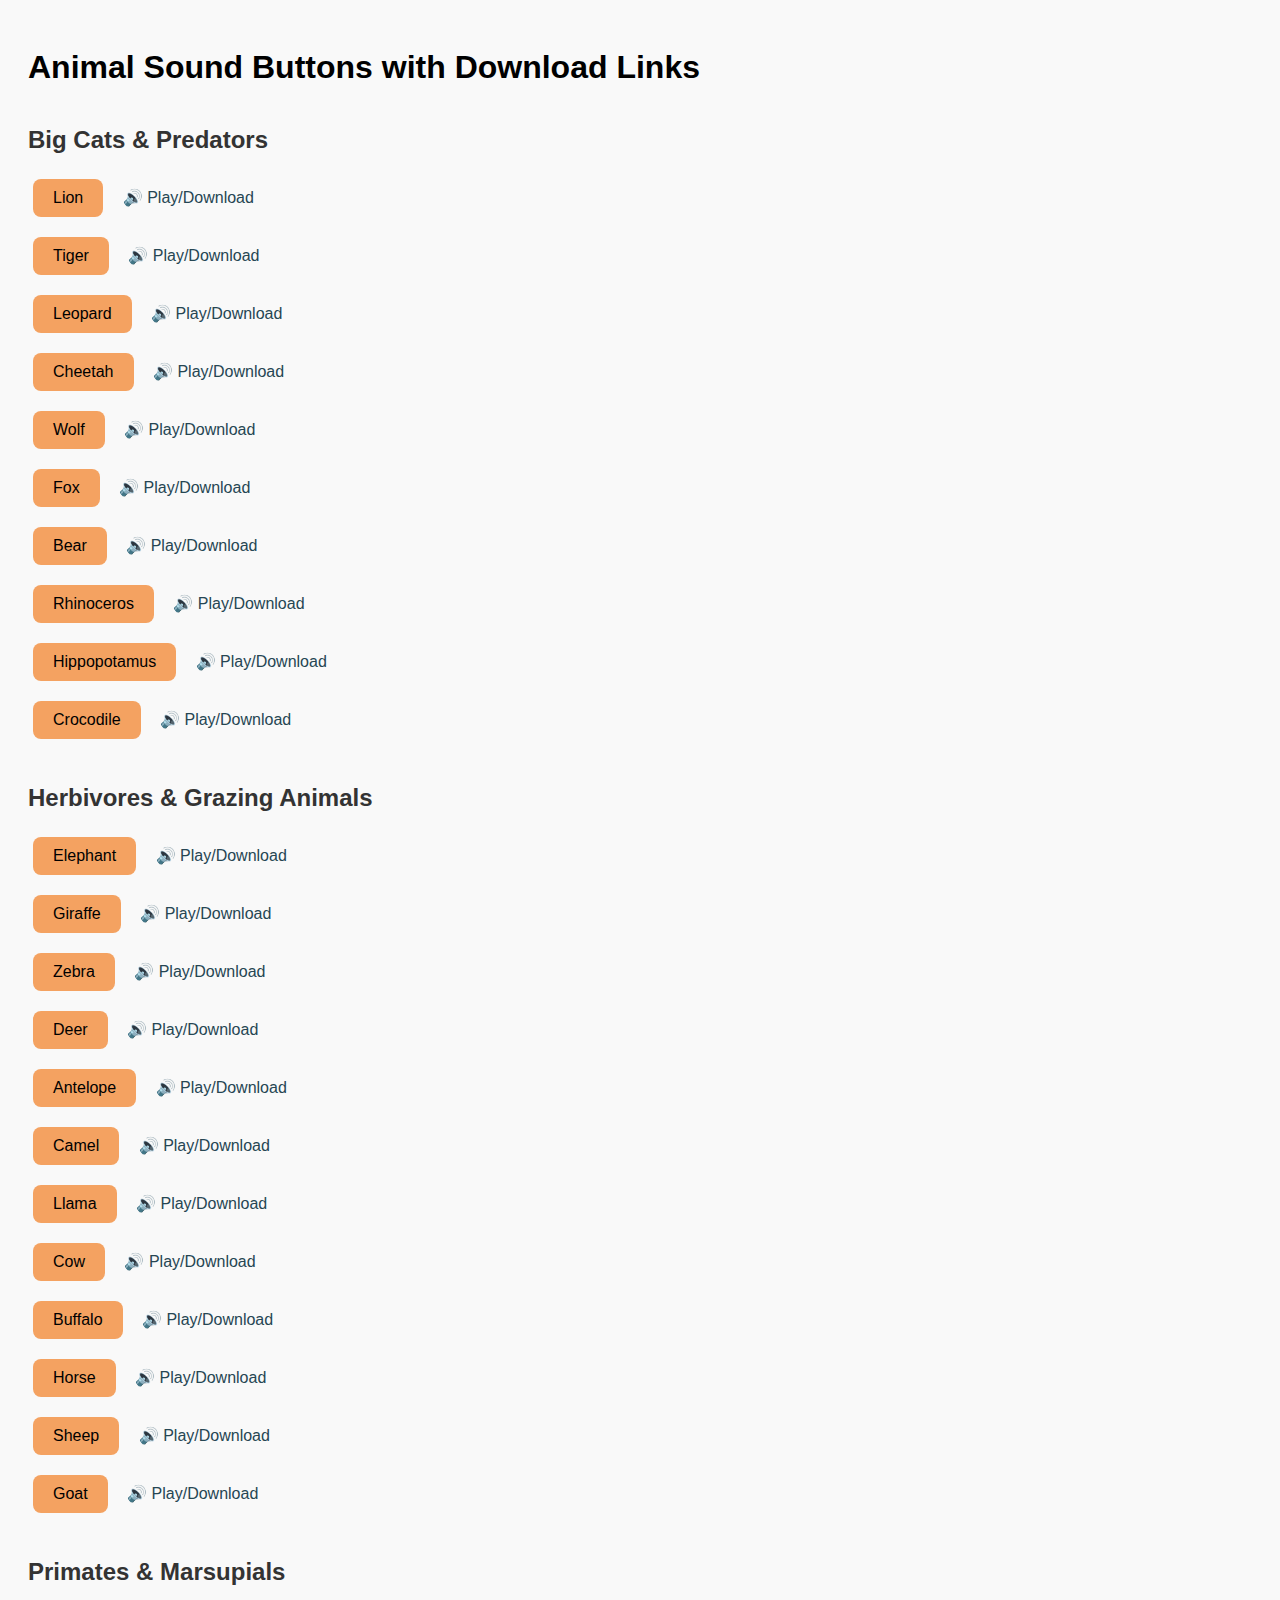
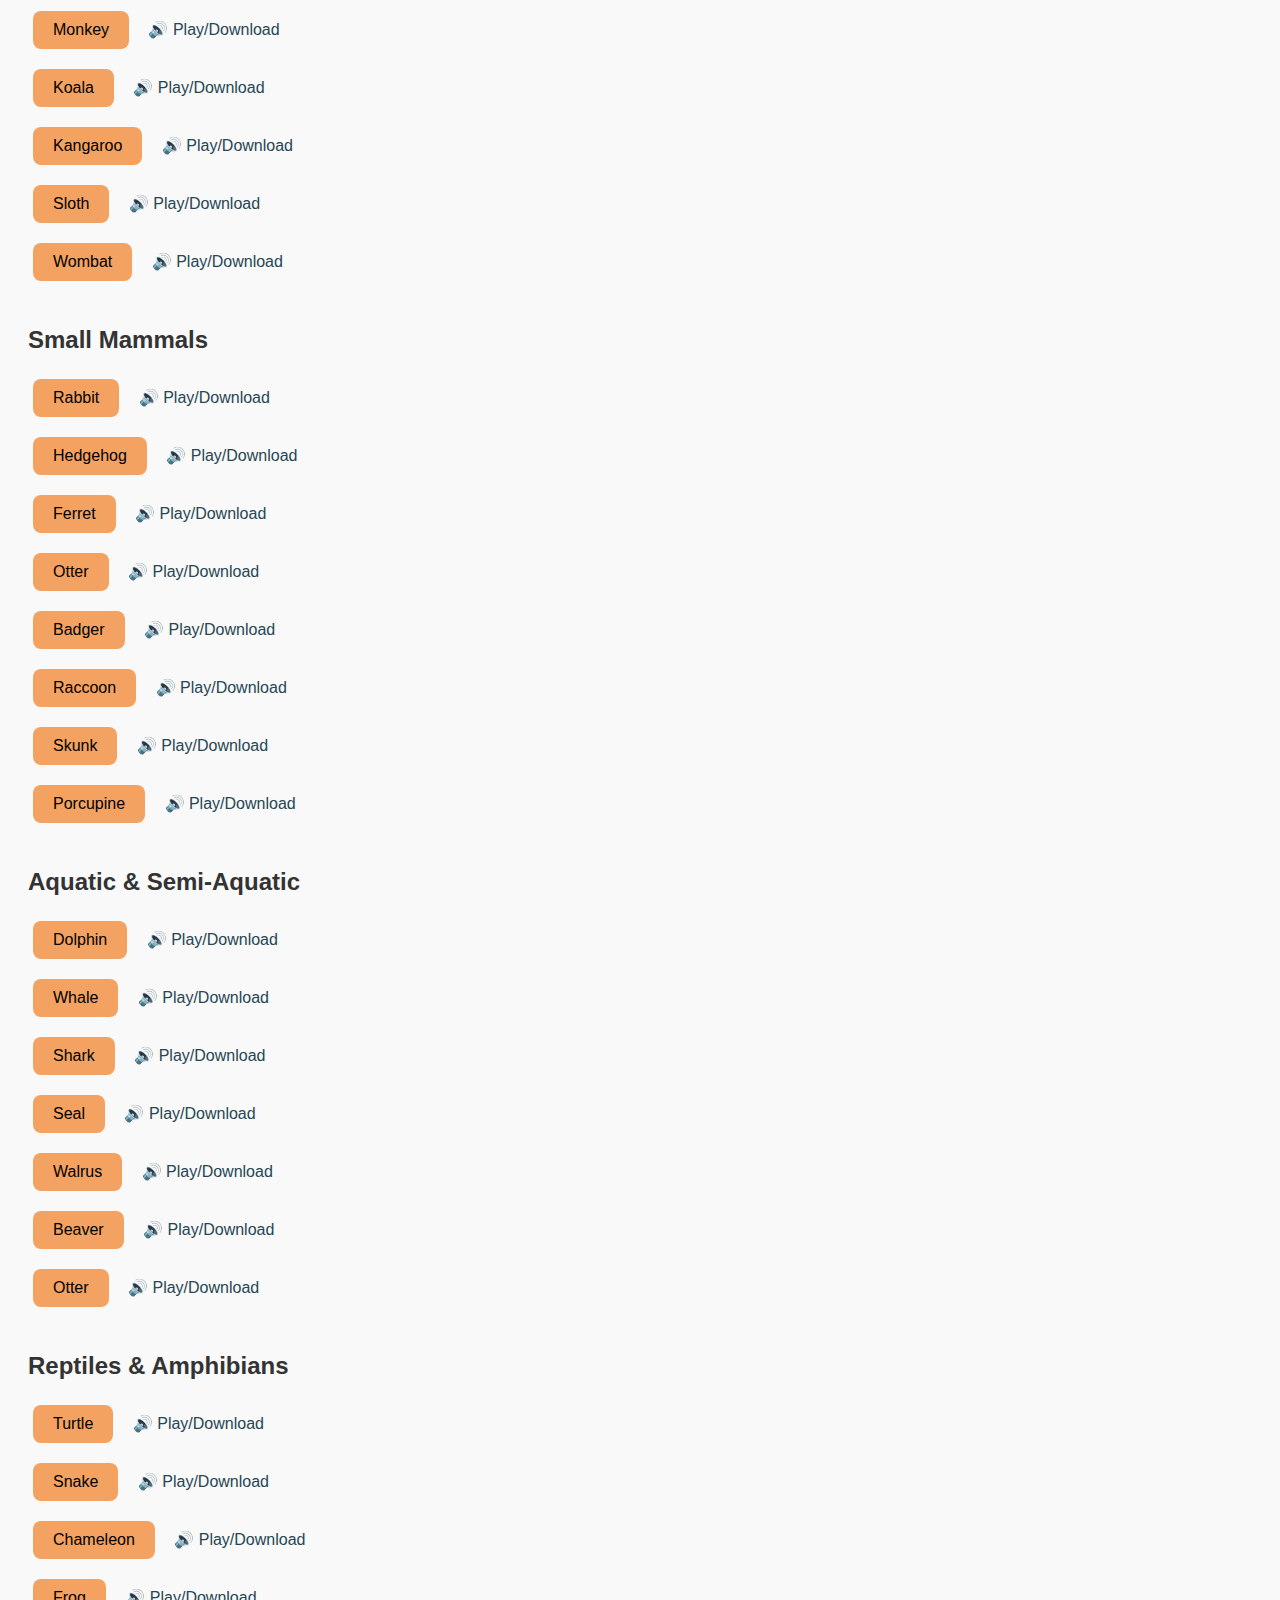
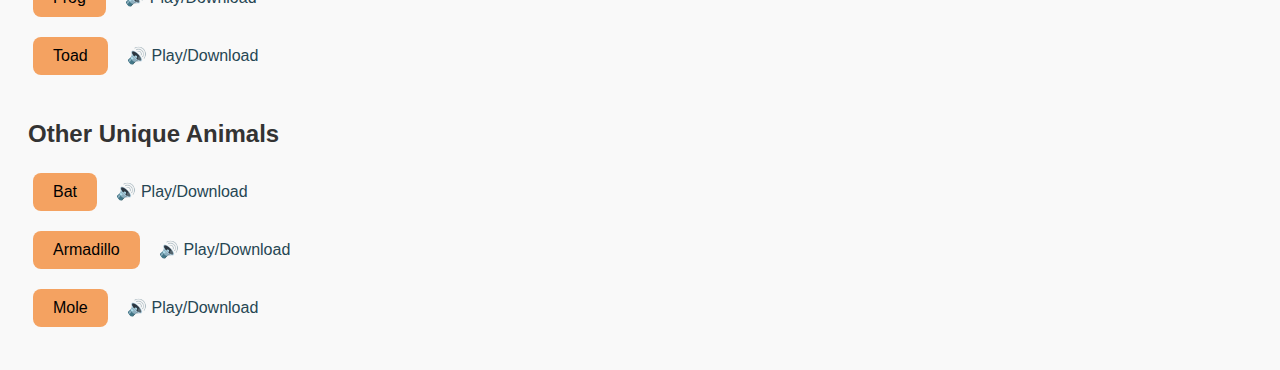
<file: animal_sounds_buttons.html>
<!DOCTYPE html>
<html lang="en">
<head>
  <meta charset="UTF-8">
  <title>Animal Sound Board</title>
  <style>
    body { font-family: Arial, sans-serif; background: #f9f9f9; padding: 20px; }
    h2 { color: #333; margin-top: 40px; }
    .cart-button { padding: 10px 20px; margin: 5px; font-size: 16px; background-color: #f4a261; border: none; border-radius: 8px; cursor: pointer; }
    .sound-link { margin-left: 10px; font-size: 16px; text-decoration: none; color: #264653; }
    div { margin-bottom: 10px; }
  </style>
</head>
<body>

<h1>Animal Sound Buttons with Download Links</h1>

<h2>Big Cats & Predators</h2>
<div>
    <button class="cart-button" onclick="playSound('lion')"><span>Lion</span></button>
    <a class="sound-link" href="sound/lion-roar-sound-effect-324751.mp3" target="_blank">🔊 Play/Download</a>
</div>
<div>
    <button class="cart-button" onclick="playSound('tiger')"><span>Tiger</span></button>
    <a class="sound-link" href="https://cdn.pixabay.com/download/audio/2021/08/04/audio_6122c36fd1.mp3" target="_blank">🔊 Play/Download</a>
</div>
<div>
    <button class="cart-button" onclick="playSound('leopard')"><span>Leopard</span></button>
    <a class="sound-link" href="https://cdn.pixabay.com/download/audio/2022/03/25/audio_2b1a334e19.mp3" target="_blank">🔊 Play/Download</a>
</div>
<div>
    <button class="cart-button" onclick="playSound('cheetah')"><span>Cheetah</span></button>
    <a class="sound-link" href="https://cdn.pixabay.com/download/audio/2021/08/09/audio_1b6cc23e61.mp3" target="_blank">🔊 Play/Download</a>
</div>
<div>
    <button class="cart-button" onclick="playSound('wolf')"><span>Wolf</span></button>
    <a class="sound-link" href="https://cdn.pixabay.com/download/audio/2021/08/09/audio_1f34e28f4c.mp3" target="_blank">🔊 Play/Download</a>
</div>
<div>
    <button class="cart-button" onclick="playSound('fox')"><span>Fox</span></button>
    <a class="sound-link" href="https://cdn.pixabay.com/download/audio/2022/01/18/audio_ebedafad8a.mp3" target="_blank">🔊 Play/Download</a>
</div>
<div>
    <button class="cart-button" onclick="playSound('bear')"><span>Bear</span></button>
    <a class="sound-link" href="https://cdn.pixabay.com/download/audio/2022/03/25/audio_81c7f49307.mp3" target="_blank">🔊 Play/Download</a>
</div>
<div>
    <button class="cart-button" onclick="playSound('rhinoceros')"><span>Rhinoceros</span></button>
    <a class="sound-link" href="https://cdn.pixabay.com/download/audio/2022/03/25/audio_0848263dc5.mp3" target="_blank">🔊 Play/Download</a>
</div>
<div>
    <button class="cart-button" onclick="playSound('hippopotamus')"><span>Hippopotamus</span></button>
    <a class="sound-link" href="https://cdn.pixabay.com/download/audio/2022/03/25/audio_6097819c6a.mp3" target="_blank">🔊 Play/Download</a>
</div>
<div>
    <button class="cart-button" onclick="playSound('crocodile')"><span>Crocodile</span></button>
    <a class="sound-link" href="https://cdn.pixabay.com/download/audio/2022/03/25/audio_e44b79c18d.mp3" target="_blank">🔊 Play/Download</a>
</div>
<h2>Herbivores & Grazing Animals</h2>
<div>
    <button class="cart-button" onclick="playSound('elephant')"><span>Elephant</span></button>
    <a class="sound-link" href="https://cdn.pixabay.com/download/audio/2021/08/04/audio_6a8dcb3c8d.mp3" target="_blank">🔊 Play/Download</a>
</div>
<div>
    <button class="cart-button" onclick="playSound('giraffe')"><span>Giraffe</span></button>
    <a class="sound-link" href="https://cdn.pixabay.com/download/audio/2022/03/25/audio_a5a9f97337.mp3" target="_blank">🔊 Play/Download</a>
</div>
<div>
    <button class="cart-button" onclick="playSound('zebra')"><span>Zebra</span></button>
    <a class="sound-link" href="https://cdn.pixabay.com/download/audio/2022/03/25/audio_4c79adbc93.mp3" target="_blank">🔊 Play/Download</a>
</div>
<div>
    <button class="cart-button" onclick="playSound('deer')"><span>Deer</span></button>
    <a class="sound-link" href="https://cdn.pixabay.com/download/audio/2022/03/25/audio_6d56ff0577.mp3" target="_blank">🔊 Play/Download</a>
</div>
<div>
    <button class="cart-button" onclick="playSound('antelope')"><span>Antelope</span></button>
    <a class="sound-link" href="https://cdn.pixabay.com/download/audio/2022/03/25/audio_0a5c3b2eb1.mp3" target="_blank">🔊 Play/Download</a>
</div>
<div>
    <button class="cart-button" onclick="playSound('camel')"><span>Camel</span></button>
    <a class="sound-link" href="https://cdn.pixabay.com/download/audio/2021/09/01/audio_4dd84a1603.mp3" target="_blank">🔊 Play/Download</a>
</div>
<div>
    <button class="cart-button" onclick="playSound('llama')"><span>Llama</span></button>
    <a class="sound-link" href="https://www.zapsplat.com/wp-content/uploads/2015/sound-effects-61905/zapsplat_animals_llama_call_001_61908.mp3" target="_blank">🔊 Play/Download</a>
</div>
<div>
    <button class="cart-button" onclick="playSound('cow')"><span>Cow</span></button>
    <a class="sound-link" href="https://cdn.pixabay.com/download/audio/2021/08/04/audio_3a8ccdfef2.mp3" target="_blank">🔊 Play/Download</a>
</div>
<div>
    <button class="cart-button" onclick="playSound('buffalo')"><span>Buffalo</span></button>
    <a class="sound-link" href="https://cdn.pixabay.com/download/audio/2022/03/25/audio_3888aa6161.mp3" target="_blank">🔊 Play/Download</a>
</div>
<div>
    <button class="cart-button" onclick="playSound('horse')"><span>Horse</span></button>
    <a class="sound-link" href="https://cdn.pixabay.com/download/audio/2021/08/04/audio_3c1b1a3a78.mp3" target="_blank">🔊 Play/Download</a>
</div>
<div>
    <button class="cart-button" onclick="playSound('sheep')"><span>Sheep</span></button>
    <a class="sound-link" href="https://cdn.pixabay.com/download/audio/2021/08/04/audio_457f0a7f49.mp3" target="_blank">🔊 Play/Download</a>
</div>
<div>
    <button class="cart-button" onclick="playSound('goat')"><span>Goat</span></button>
    <a class="sound-link" href="https://cdn.pixabay.com/download/audio/2021/08/04/audio_9a75ab9f2a.mp3" target="_blank">🔊 Play/Download</a>
</div>
<h2>Primates & Marsupials</h2>
<div>
    <button class="cart-button" onclick="playSound('monkey')"><span>Monkey</span></button>
    <a class="sound-link" href="https://cdn.pixabay.com/download/audio/2021/08/04/audio_0662a7a7b0.mp3" target="_blank">🔊 Play/Download</a>
</div>
<div>
    <button class="cart-button" onclick="playSound('koala')"><span>Koala</span></button>
    <a class="sound-link" href="https://cdn.pixabay.com/download/audio/2022/03/25/audio_d5a8cf7b5b.mp3" target="_blank">🔊 Play/Download</a>
</div>
<div>
    <button class="cart-button" onclick="playSound('kangaroo')"><span>Kangaroo</span></button>
    <a class="sound-link" href="https://cdn.pixabay.com/download/audio/2022/03/25/audio_2f0f28564b.mp3" target="_blank">🔊 Play/Download</a>
</div>
<div>
    <button class="cart-button" onclick="playSound('sloth')"><span>Sloth</span></button>
    <a class="sound-link" href="https://cdn.pixabay.com/download/audio/2022/03/25/audio_ae6d3cba71.mp3" target="_blank">🔊 Play/Download</a>
</div>
<div>
    <button class="cart-button" onclick="playSound('wombat')"><span>Wombat</span></button>
    <a class="sound-link" href="https://cdn.pixabay.com/download/audio/2021/09/08/audio_3f0a36dfcd.mp3" target="_blank">🔊 Play/Download</a>
</div>
<h2>Small Mammals</h2>
<div>
    <button class="cart-button" onclick="playSound('rabbit')"><span>Rabbit</span></button>
    <a class="sound-link" href="https://cdn.pixabay.com/download/audio/2022/03/25/audio_728e4a24d2.mp3" target="_blank">🔊 Play/Download</a>
</div>
<div>
    <button class="cart-button" onclick="playSound('hedgehog')"><span>Hedgehog</span></button>
    <a class="sound-link" href="https://cdn.pixabay.com/download/audio/2022/03/25/audio_b0d4bb4a7d.mp3" target="_blank">🔊 Play/Download</a>
</div>
<div>
    <button class="cart-button" onclick="playSound('ferret')"><span>Ferret</span></button>
    <a class="sound-link" href="https://cdn.pixabay.com/download/audio/2022/03/25/audio_20b23188b0.mp3" target="_blank">🔊 Play/Download</a>
</div>
<div>
    <button class="cart-button" onclick="playSound('otter')"><span>Otter</span></button>
    <a class="sound-link" href="https://cdn.pixabay.com/download/audio/2022/03/25/audio_3d62d1404e.mp3" target="_blank">🔊 Play/Download</a>
</div>
<div>
    <button class="cart-button" onclick="playSound('badger')"><span>Badger</span></button>
    <a class="sound-link" href="https://cdn.pixabay.com/download/audio/2022/03/25/audio_105c4084cb.mp3" target="_blank">🔊 Play/Download</a>
</div>
<div>
    <button class="cart-button" onclick="playSound('raccoon')"><span>Raccoon</span></button>
    <a class="sound-link" href="https://cdn.pixabay.com/download/audio/2022/03/25/audio_48631380ee.mp3" target="_blank">🔊 Play/Download</a>
</div>
<div>
    <button class="cart-button" onclick="playSound('skunk')"><span>Skunk</span></button>
    <a class="sound-link" href="https://cdn.pixabay.com/download/audio/2021/08/04/audio_6bbddc37ba.mp3" target="_blank">🔊 Play/Download</a>
</div>
<div>
    <button class="cart-button" onclick="playSound('porcupine')"><span>Porcupine</span></button>
    <a class="sound-link" href="https://cdn.pixabay.com/download/audio/2022/03/25/audio_84a5b2ff2a.mp3" target="_blank">🔊 Play/Download</a>
</div>
<h2>Aquatic & Semi-Aquatic</h2>
<div>
    <button class="cart-button" onclick="playSound('dolphin')"><span>Dolphin</span></button>
    <a class="sound-link" href="https://cdn.pixabay.com/download/audio/2021/11/12/audio_b4a8c5aebc.mp3" target="_blank">🔊 Play/Download</a>
</div>
<div>
    <button class="cart-button" onclick="playSound('whale')"><span>Whale</span></button>
    <a class="sound-link" href="https://cdn.pixabay.com/download/audio/2022/03/25/audio_5e1814fae1.mp3" target="_blank">🔊 Play/Download</a>
</div>
<div>
    <button class="cart-button" onclick="playSound('shark')"><span>Shark</span></button>
    <a class="sound-link" href="https://cdn.pixabay.com/download/audio/2022/03/25/audio_a8ebd93d38.mp3" target="_blank">🔊 Play/Download</a>
</div>
<div>
    <button class="cart-button" onclick="playSound('seal')"><span>Seal</span></button>
    <a class="sound-link" href="https://cdn.pixabay.com/download/audio/2022/03/25/audio_338e89ec5f.mp3" target="_blank">🔊 Play/Download</a>
</div>
<div>
    <button class="cart-button" onclick="playSound('walrus')"><span>Walrus</span></button>
    <a class="sound-link" href="https://cdn.pixabay.com/download/audio/2021/10/04/audio_877671c29e.mp3" target="_blank">🔊 Play/Download</a>
</div>
<div>
    <button class="cart-button" onclick="playSound('beaver')"><span>Beaver</span></button>
    <a class="sound-link" href="https://cdn.pixabay.com/download/audio/2021/09/01/audio_c8bc2ae4a4.mp3" target="_blank">🔊 Play/Download</a>
</div>
<div>
    <button class="cart-button" onclick="playSound('otter')"><span>Otter</span></button>
    <a class="sound-link" href="https://cdn.pixabay.com/download/audio/2022/03/25/audio_3d62d1404e.mp3" target="_blank">🔊 Play/Download</a>
</div>
<h2>Reptiles & Amphibians</h2>
<div>
    <button class="cart-button" onclick="playSound('turtle')"><span>Turtle</span></button>
    <a class="sound-link" href="https://cdn.pixabay.com/download/audio/2022/03/25/audio_b437c8f5f4.mp3" target="_blank">🔊 Play/Download</a>
</div>
<div>
    <button class="cart-button" onclick="playSound('snake')"><span>Snake</span></button>
    <a class="sound-link" href="https://cdn.pixabay.com/download/audio/2022/03/25/audio_c3a81cbfd1.mp3" target="_blank">🔊 Play/Download</a>
</div>
<div>
    <button class="cart-button" onclick="playSound('chameleon')"><span>Chameleon</span></button>
    <a class="sound-link" href="https://cdn.pixabay.com/download/audio/2022/03/25/audio_ee2d3d4a92.mp3" target="_blank">🔊 Play/Download</a>
</div>
<div>
    <button class="cart-button" onclick="playSound('frog')"><span>Frog</span></button>
    <a class="sound-link" href="https://cdn.pixabay.com/download/audio/2021/08/04/audio_d0c90d53d0.mp3" target="_blank">🔊 Play/Download</a>
</div>
<div>
    <button class="cart-button" onclick="playSound('toad')"><span>Toad</span></button>
    <a class="sound-link" href="https://cdn.pixabay.com/download/audio/2022/03/25/audio_14d00a3911.mp3" target="_blank">🔊 Play/Download</a>
</div>
<h2>Other Unique Animals</h2>
<div>
    <button class="cart-button" onclick="playSound('bat')"><span>Bat</span></button>
    <a class="sound-link" href="https://cdn.pixabay.com/download/audio/2022/03/25/audio_854dfed12c.mp3" target="_blank">🔊 Play/Download</a>
</div>
<div>
    <button class="cart-button" onclick="playSound('armadillo')"><span>Armadillo</span></button>
    <a class="sound-link" href="https://cdn.pixabay.com/download/audio/2022/03/25/audio_0b1b36e037.mp3" target="_blank">🔊 Play/Download</a>
</div>
<div>
    <button class="cart-button" onclick="playSound('mole')"><span>Mole</span></button>
    <a class="sound-link" href="https://cdn.pixabay.com/download/audio/2021/09/27/audio_4ba6ad78c4.mp3" target="_blank">🔊 Play/Download</a>
</div>


<script>
  const soundLinks = {
    'lion': 'https://cdn.pixabay.com/download/audio/2021/09/01/audio_b145b793a5.mp3', 'tiger': 'https://cdn.pixabay.com/download/audio/2021/08/04/audio_6122c36fd1.mp3', 'leopard': 'https://cdn.pixabay.com/download/audio/2022/03/25/audio_2b1a334e19.mp3', 'cheetah': 'https://cdn.pixabay.com/download/audio/2021/08/09/audio_1b6cc23e61.mp3', 'wolf': 'https://cdn.pixabay.com/download/audio/2021/08/09/audio_1f34e28f4c.mp3', 'fox': 'https://cdn.pixabay.com/download/audio/2022/01/18/audio_ebedafad8a.mp3', 'bear': 'https://cdn.pixabay.com/download/audio/2022/03/25/audio_81c7f49307.mp3', 'rhinoceros': 'https://cdn.pixabay.com/download/audio/2022/03/25/audio_0848263dc5.mp3', 'hippopotamus': 'https://cdn.pixabay.com/download/audio/2022/03/25/audio_6097819c6a.mp3', 'crocodile': 'https://cdn.pixabay.com/download/audio/2022/03/25/audio_e44b79c18d.mp3', 'elephant': 'https://cdn.pixabay.com/download/audio/2021/08/04/audio_6a8dcb3c8d.mp3', 'giraffe': 'https://cdn.pixabay.com/download/audio/2022/03/25/audio_a5a9f97337.mp3', 'zebra': 'https://cdn.pixabay.com/download/audio/2022/03/25/audio_4c79adbc93.mp3', 'deer': 'https://cdn.pixabay.com/download/audio/2022/03/25/audio_6d56ff0577.mp3', 'antelope': 'https://cdn.pixabay.com/download/audio/2022/03/25/audio_0a5c3b2eb1.mp3', 'camel': 'https://cdn.pixabay.com/download/audio/2021/09/01/audio_4dd84a1603.mp3', 'llama': 'https://www.zapsplat.com/wp-content/uploads/2015/sound-effects-61905/zapsplat_animals_llama_call_001_61908.mp3', 'cow': 'https://cdn.pixabay.com/download/audio/2021/08/04/audio_3a8ccdfef2.mp3', 'buffalo': 'https://cdn.pixabay.com/download/audio/2022/03/25/audio_3888aa6161.mp3', 'horse': 'https://cdn.pixabay.com/download/audio/2021/08/04/audio_3c1b1a3a78.mp3', 'sheep': 'https://cdn.pixabay.com/download/audio/2021/08/04/audio_457f0a7f49.mp3', 'goat': 'https://cdn.pixabay.com/download/audio/2021/08/04/audio_9a75ab9f2a.mp3', 'monkey': 'https://cdn.pixabay.com/download/audio/2021/08/04/audio_0662a7a7b0.mp3', 'koala': 'https://cdn.pixabay.com/download/audio/2022/03/25/audio_d5a8cf7b5b.mp3', 'kangaroo': 'https://cdn.pixabay.com/download/audio/2022/03/25/audio_2f0f28564b.mp3', 'sloth': 'https://cdn.pixabay.com/download/audio/2022/03/25/audio_ae6d3cba71.mp3', 'wombat': 'https://cdn.pixabay.com/download/audio/2021/09/08/audio_3f0a36dfcd.mp3', 'rabbit': 'https://cdn.pixabay.com/download/audio/2022/03/25/audio_728e4a24d2.mp3', 'hedgehog': 'https://cdn.pixabay.com/download/audio/2022/03/25/audio_b0d4bb4a7d.mp3', 'ferret': 'https://cdn.pixabay.com/download/audio/2022/03/25/audio_20b23188b0.mp3', 'otter': 'https://cdn.pixabay.com/download/audio/2022/03/25/audio_3d62d1404e.mp3', 'badger': 'https://cdn.pixabay.com/download/audio/2022/03/25/audio_105c4084cb.mp3', 'raccoon': 'https://cdn.pixabay.com/download/audio/2022/03/25/audio_48631380ee.mp3', 'skunk': 'https://cdn.pixabay.com/download/audio/2021/08/04/audio_6bbddc37ba.mp3', 'porcupine': 'https://cdn.pixabay.com/download/audio/2022/03/25/audio_84a5b2ff2a.mp3', 'dolphin': 'https://cdn.pixabay.com/download/audio/2021/11/12/audio_b4a8c5aebc.mp3', 'whale': 'https://cdn.pixabay.com/download/audio/2022/03/25/audio_5e1814fae1.mp3', 'shark': 'https://cdn.pixabay.com/download/audio/2022/03/25/audio_a8ebd93d38.mp3', 'seal': 'https://cdn.pixabay.com/download/audio/2022/03/25/audio_338e89ec5f.mp3', 'walrus': 'https://cdn.pixabay.com/download/audio/2021/10/04/audio_877671c29e.mp3', 'beaver': 'https://cdn.pixabay.com/download/audio/2021/09/01/audio_c8bc2ae4a4.mp3', 'turtle': 'https://cdn.pixabay.com/download/audio/2022/03/25/audio_b437c8f5f4.mp3', 'snake': 'https://cdn.pixabay.com/download/audio/2022/03/25/audio_c3a81cbfd1.mp3', 'chameleon': 'https://cdn.pixabay.com/download/audio/2022/03/25/audio_ee2d3d4a92.mp3', 'frog': 'https://cdn.pixabay.com/download/audio/2021/08/04/audio_d0c90d53d0.mp3', 'toad': 'https://cdn.pixabay.com/download/audio/2022/03/25/audio_14d00a3911.mp3', 'bat': 'https://cdn.pixabay.com/download/audio/2022/03/25/audio_854dfed12c.mp3', 'armadillo': 'https://cdn.pixabay.com/download/audio/2022/03/25/audio_0b1b36e037.mp3', 'mole': 'https://cdn.pixabay.com/download/audio/2021/09/27/audio_4ba6ad78c4.mp3'
  };

  function playSound(animal) {
    const audio = new Audio(soundLinks[animal]);
    audio.play();
  }
</script>

</body>
</html>
</file>
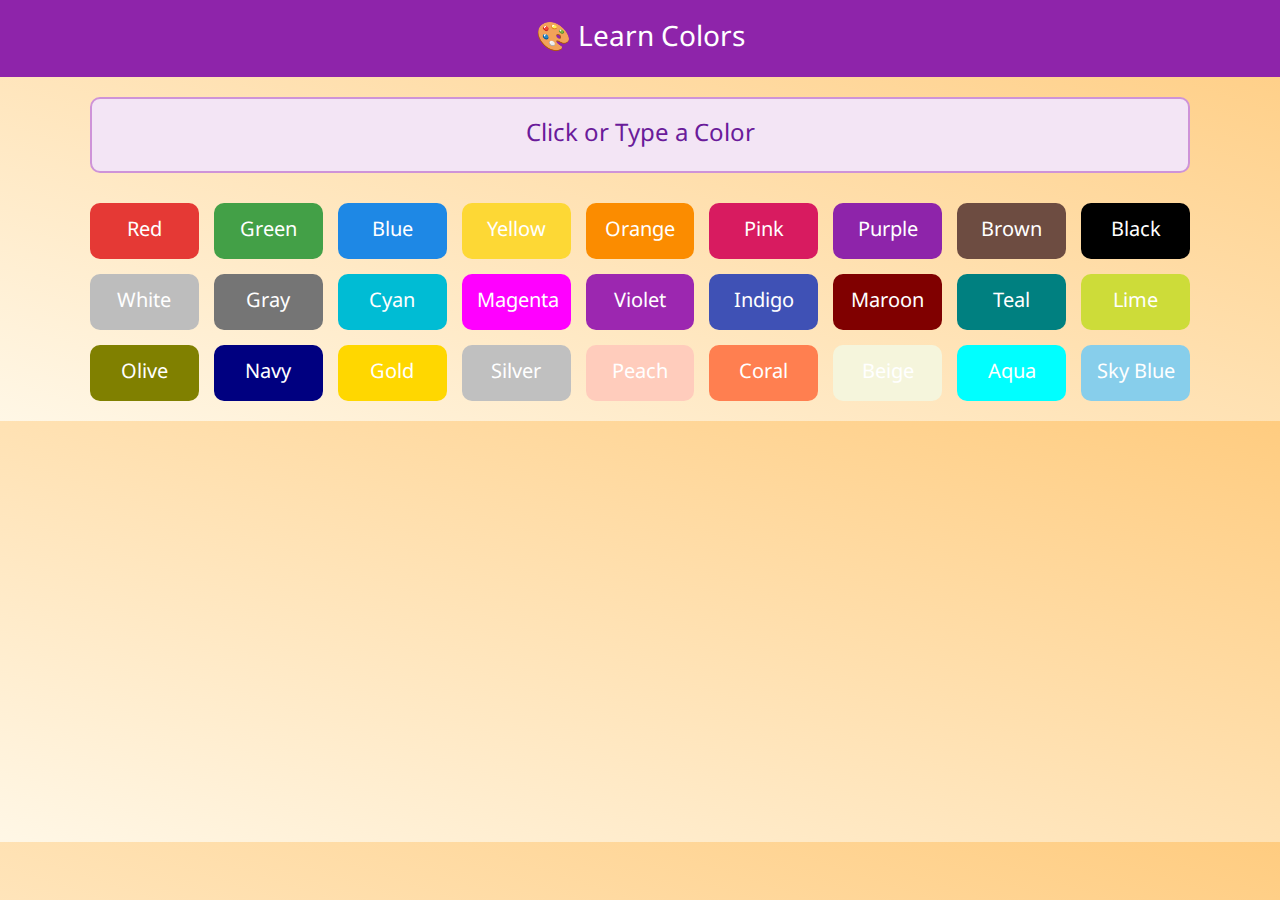
<file: color.html>
<!DOCTYPE html>
<html lang="en">
<head>
  <meta charset="UTF-8">
  <title>Learn Colors</title>
  <link href="https://fonts.googleapis.com/css2?family=Noto+Sans+Gujarati&display=swap" rel="stylesheet">
  <style>
    body {
      font-family: 'Noto Sans Gujarati', sans-serif;
      background: linear-gradient(to top right, #fff7e6, #ffcc80);
      margin: 0;
      padding: 0;
    }

    .header {
      background-color: #8e24aa;
      color: white;
      padding: 20px;
      text-align: center;
      font-size: 28px;
    }

    .main {
      max-width: 1100px;
      margin: auto;
      padding: 20px;
    }

    .output-box {
      padding: 20px;
      font-size: 24px;
      background: #f3e5f5;
      border: 2px solid #ce93d8;
      border-radius: 10px;
      text-align: center;
      color: #6a1b9a;
      margin-bottom: 30px;
    }

    .colors {
      display: grid;
      grid-template-columns: repeat(auto-fit, minmax(100px, 1fr));
      gap: 15px;
    }

    .color-box {
      padding: 15px;
      color: white;
      font-size: 20px;
      text-align: center;
      border-radius: 10px;
      cursor: pointer;
      transition: 0.3s ease;
    }

    .color-box.active {
      outline: 4px solid #fff;
      box-shadow: 0 0 12px #000;
    }
  </style>
</head>
<body>
  <div class="header">🎨 Learn Colors</div>
  <div class="main">
    <div class="output-box" id="output">Click or Type a Color</div>
    <div class="colors" id="colors"></div>
  </div>

  <script>
    const colors = [
      { name: 'Red', hex: '#e53935' },
      { name: 'Green', hex: '#43a047' },
      { name: 'Blue', hex: '#1e88e5' },
      { name: 'Yellow', hex: '#fdd835' },
      { name: 'Orange', hex: '#fb8c00' },
      { name: 'Pink', hex: '#d81b60' },
      { name: 'Purple', hex: '#8e24aa' },
      { name: 'Brown', hex: '#6d4c41' },
      { name: 'Black', hex: '#000000' },
      { name: 'White', hex: '#bdbdbd' },
      { name: 'Gray', hex: '#757575' },
      { name: 'Cyan', hex: '#00bcd4' },
      { name: 'Magenta', hex: '#ff00ff' },
      { name: 'Violet', hex: '#9c27b0' },
      { name: 'Indigo', hex: '#3f51b5' },
      { name: 'Maroon', hex: '#800000' },
      { name: 'Teal', hex: '#008080' },
      { name: 'Lime', hex: '#cddc39' },
      { name: 'Olive', hex: '#808000' },
      { name: 'Navy', hex: '#000080' },
      { name: 'Gold', hex: '#ffd700' },
      { name: 'Silver', hex: '#c0c0c0' },
      { name: 'Peach', hex: '#ffccbc' },
      { name: 'Coral', hex: '#ff7f50' },
      { name: 'Beige', hex: '#f5f5dc' },
      { name: 'Aqua', hex: '#00ffff' },
      { name: 'Sky Blue', hex: '#87ceeb' }
    ];

    const colorDiv = document.getElementById('colors');
    const output = document.getElementById('output');

    function speak(text) {
      const synth = window.speechSynthesis;
      const utterance = new SpeechSynthesisUtterance(text);
      utterance.lang = 'en-US';
      synth.cancel();
      synth.speak(utterance);
    }

    colors.forEach(({ name, hex }) => {
      const box = document.createElement('div');
      box.className = 'color-box';
      box.style.backgroundColor = hex;
      box.textContent = name;
      box.dataset.name = name.toLowerCase();
      box.addEventListener('click', () => handleColor(name));
      colorDiv.appendChild(box);
    });

    function handleColor(name) {
      const spelling = name.toUpperCase().split('').join(' ');
      const msg = `${name} Spelled as: ${spelling}`;
      output.textContent = msg;
      speak(`${name}. Spelled as: ${spelling}`);

      document.querySelectorAll('.color-box').forEach(box => {
        box.classList.toggle('active', box.textContent === name);
      });
    }

    // Keyboard support
    let typedColor = '';
    let typingTimer;

    document.addEventListener('keydown', (e) => {
      if (!/^[a-zA-Z ]$/.test(e.key)) return;
      typedColor += e.key.toLowerCase();

      clearTimeout(typingTimer);
      typingTimer = setTimeout(() => {
        const match = colors.find(c => c.name.toLowerCase() === typedColor.trim());
        if (match) {
          handleColor(match.name);
        } else {
          output.textContent = `Color "${typedColor}" not found`;
        }
        typedColor = '';
      }, 700);
    });
  </script>
</body>
</html>
</file>
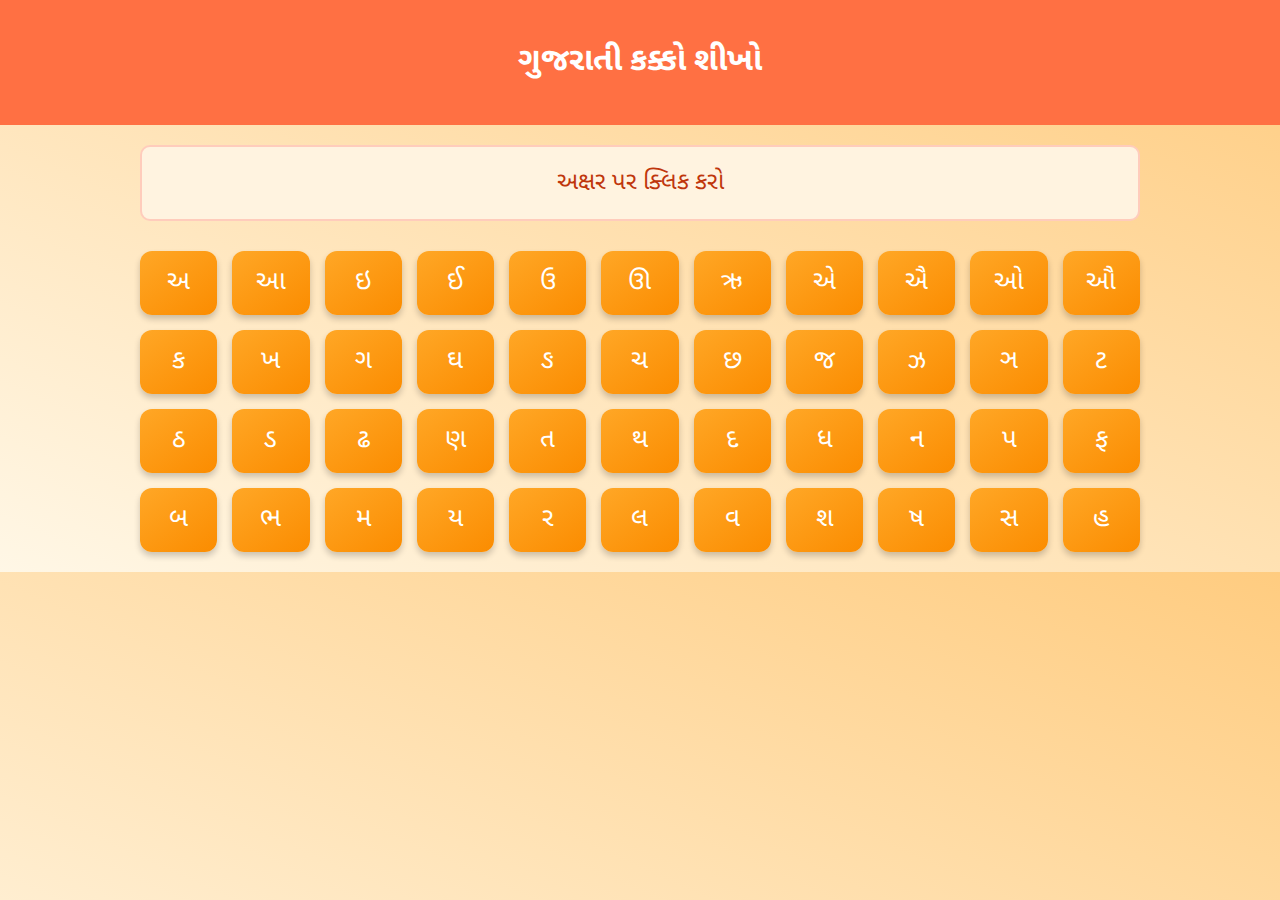
<file: kakko.html>
<!DOCTYPE html>
<html lang="gu">
<head>
  <meta charset="UTF-8" />
  <meta name="viewport" content="width=device-width, initial-scale=1.0"/>
  <title>ગુજરાતી કક્કો શીખો</title>
  <link href="https://fonts.googleapis.com/css2?family=Noto+Sans+Gujarati&display=swap" rel="stylesheet">
  <style>
    body {
      font-family: 'Noto Sans Gujarati', sans-serif;
      background: linear-gradient(to top right, #fff7e6, #ffcc80);
      margin: 0;
      padding: 0;
    }

    .header {
      background-color: #ff7043;
      color: white;
      padding: 20px;
      text-align: center;
    }

    .main {
      max-width: 1000px;
      margin: 0 auto;
      padding: 20px;
    }

    .output-box {
      padding: 20px;
      font-size: 24px;
      background: #fff3e0;
      border: 2px solid #ffccbc;
      border-radius: 10px;
      text-align: center;
      color: #bf360c;
      margin-bottom: 30px;
    }

    .letters {
      display: grid;
      grid-template-columns: repeat(auto-fit, minmax(70px, 1fr));
      gap: 15px;
    }

    .letter {
      background: linear-gradient(145deg, #ffa726, #fb8c00);
      color: white;
      font-size: 26px;
      border-radius: 12px;
      padding: 15px 0;
      text-align: center;
      cursor: pointer;
      transition: 0.3s ease;
      box-shadow: 0 4px 6px rgba(0,0,0,0.2);
    }

    .letter:hover {
      transform: scale(1.1);
      background: linear-gradient(145deg, #fb8c00, #ef6c00);
    }
  </style>
</head>
<body>

  <div class="header">
    <h1>ગુજરાતી કક્કો શીખો</h1>
  </div>

  <div class="main">
    <div class="output-box" id="output">અક્ષર પર ક્લિક કરો</div>
    <div class="letters" id="letters"></div>
  </div>

  <script src="js/kakko.js"></script>
</body>
</html>
</file>
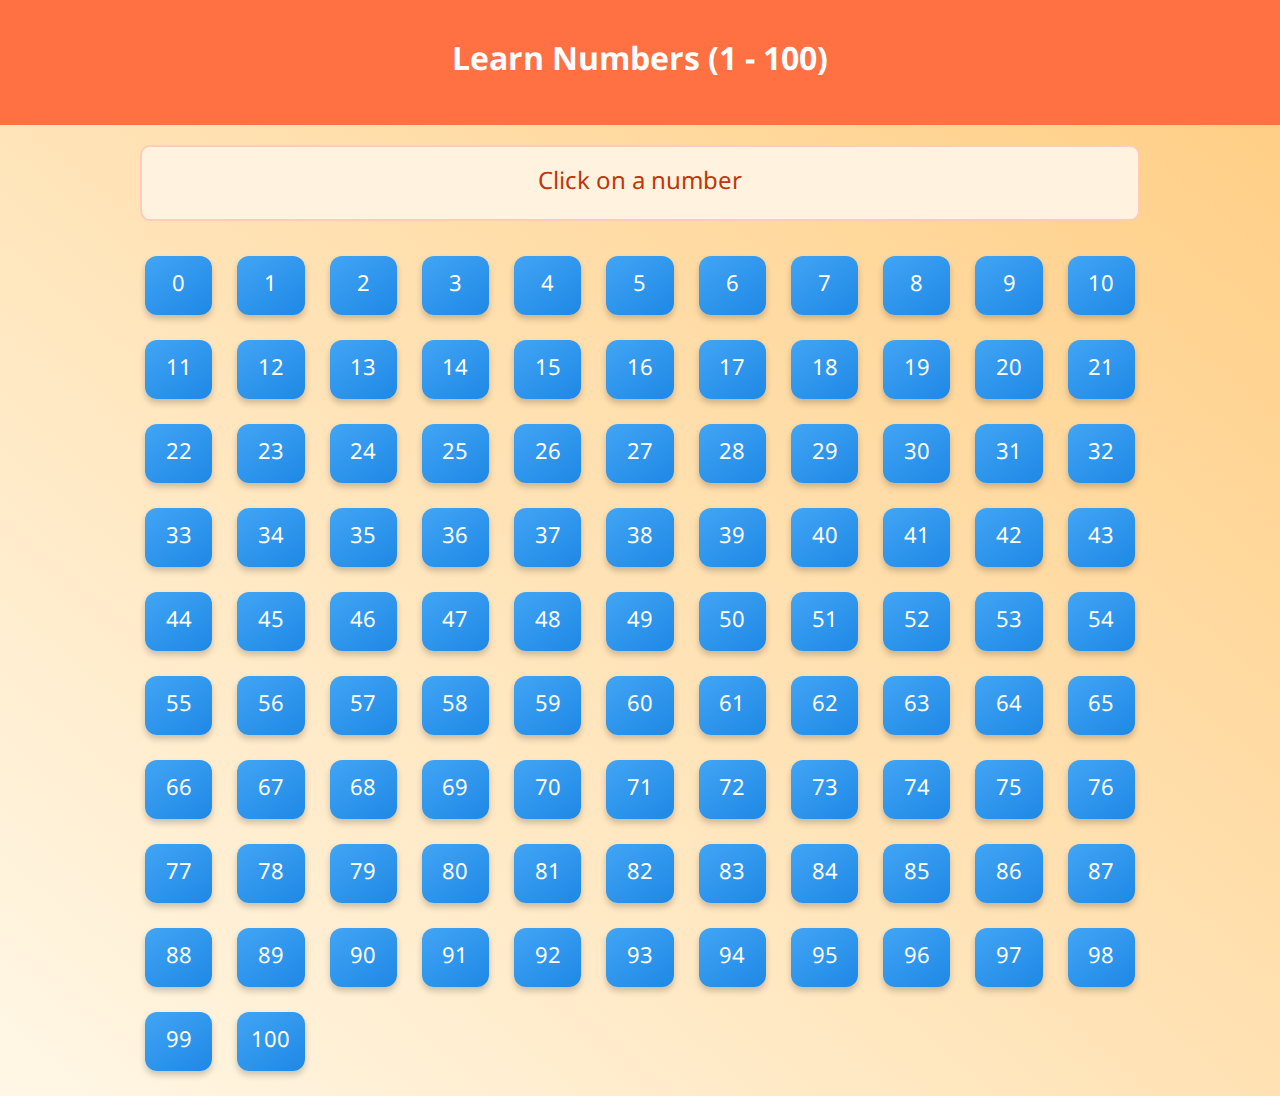
<file: number.html>
<!DOCTYPE html>
<html lang="en">
<head>
  <meta charset="UTF-8" />
  <meta name="viewport" content="width=device-width, initial-scale=1.0"/>
  <title>Learn Numbers</title>
  <link href="https://fonts.googleapis.com/css2?family=Noto+Sans+Gujarati&display=swap" rel="stylesheet">
  <style>
   body {
  font-family: 'Noto Sans Gujarati', sans-serif;
  background: linear-gradient(to top right, #fff7e6, #ffcc80);
  margin: 0;
  padding: 0;
}

.header {
  background-color: #ff7043;
  color: white;
  padding: 20px;
  text-align: center;
}

.main {
  max-width: 1000px;
  margin: 0 auto;
  padding: 20px;
}

.output-box {
  padding: 20px;
  font-size: 24px;
  background: #fff3e0;
  border: 2px solid #ffccbc;
  border-radius: 10px;
  text-align: center;
  color: #bf360c;
  margin-bottom: 30px;
}

.letters {
  display: grid;
  grid-template-columns: repeat(auto-fit, minmax(70px, 1fr));
  gap: 15px;
}

.letter {
  background: linear-gradient(145deg, #42a5f5, #1e88e5);
  color: white;
  font-size: 22px;
  border-radius: 12px;
  padding: 15px 0;
  text-align: center;
  cursor: pointer;
  transition: transform 0.3s ease, background 0.3s ease;
  box-shadow: 0 4px 6px rgba(0, 0, 0, 0.2);
  min-width: 40px;
  margin: 5px;
}

.letter:hover {
  transform: scale(1.1);
  background: linear-gradient(145deg, #1e88e5, #1565c0);
}

.letter.active {
  background: #4caf50;
  color: white;
  box-shadow: 0 0 10px #4caf50;
}


  </style>
</head>
<body>

  <div class="header">
    <h1>Learn Numbers (1 - 100)</h1>
  </div>

  <div class="main">
    <div class="output-box" id="output">Click on a number</div>
    <div class="letters" id="letters"></div>
  </div>

  <script src="js/number.js"></script>
</body>
</html>
</file>
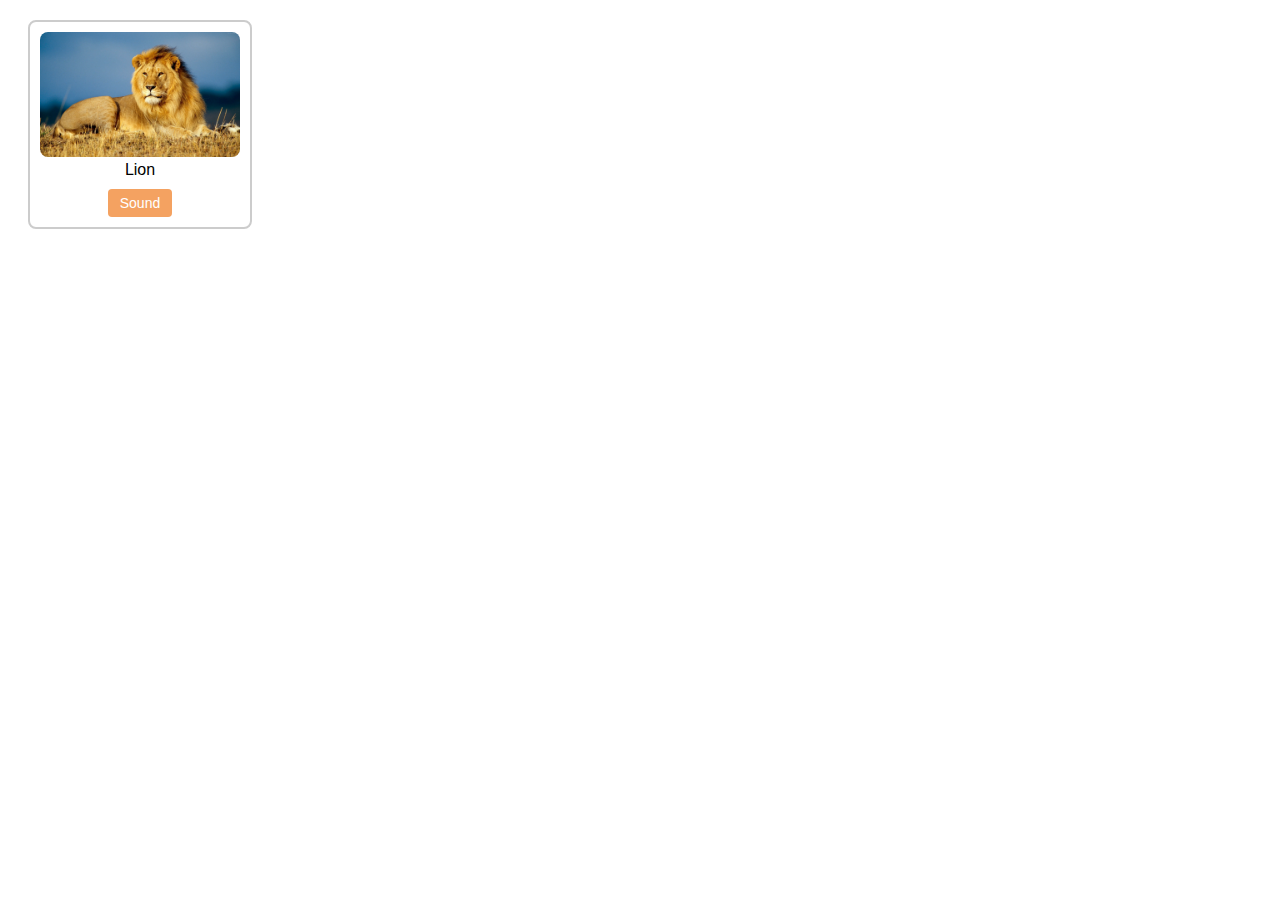
<file: try.html>
<!DOCTYPE html>
<html lang="en">
<head>
  <meta charset="UTF-8" />
  <meta name="viewport" content="width=device-width, initial-scale=1.0"/>
  <title>Animal Sound</title>
  <style>
    .card {
      width: 200px;
      border: 2px solid #ccc;
      border-radius: 8px;
      padding: 10px;
      text-align: center;
      margin: 20px;
      font-family: sans-serif;
    }

    .animal-image {
      width: 100%;
      border-radius: 8px;
    }

    .sound-link {
      display: inline-block;
      margin-top: 10px;
      padding: 6px 12px;
      background-color: #f4a261;
      color: white;
      text-decoration: none;
      border-radius: 4px;
      font-size: 14px;
      transition: background-color 0.3s;
    }

    .sound-link:hover {
      background-color: #e76f51;
    }
  </style>
</head>
<body>

  <!-- Card for Lion -->
  <div class="card">
    <div class="image_container" onclick="speak('Lion')">
      <img class="animal-image" src="image/animal/lion.jpg" alt="Lion">
    </div>
    <div class="title" onclick="speak('Lion')"><span>Lion</span></div>
    <a href="sound/" class="sound-link" onclick="playSound(event, 'sound/og liion.mp3')">Sound</a>
  </div>

  <!-- Hidden reusable audio element -->
  <audio id="audio-player"></audio>

  <script>
    function speak(text) {
      if ('speechSynthesis' in window) {
        const utterance = new SpeechSynthesisUtterance(text);
        speechSynthesis.cancel();
        speechSynthesis.speak(utterance);
      }
    }

    function playSound(event, soundUrl) {
      event.preventDefault();
      event.stopPropagation();

      const audio = document.getElementById("audio-player");
      audio.src = soundUrl;

      let playTime = 0;
      let soundInterval;

      audio.onloadedmetadata = function () {
        const duration = audio.duration;

        if (duration < 3) {
          // Loop if shorter than 3 seconds
          audio.loop = true;
          audio.play().catch(e => console.log("Audio play failed:", e));

          soundInterval = setInterval(() => {
            playTime += duration;
            if (playTime >= 3) {
              audio.pause();
              audio.currentTime = 0;
              clearInterval(soundInterval);
              audio.loop = false;
            }
          }, duration * 1000);
        } else {
          // Play only 3 seconds if longer
          audio.play().catch(e => console.log("Audio play failed:", e));
          setTimeout(() => {
            audio.pause();
            audio.currentTime = 0;
          }, 3000);
        }
      };

      audio.onerror = function () {
        // Fallback if metadata not available
        audio.play().catch(e => console.log("Fallback play failed:", e));
        setTimeout(() => {
          audio.pause();
          audio.currentTime = 0;
        }, 3000);
      };
    }
  </script>

</body>
</html>
</file>
